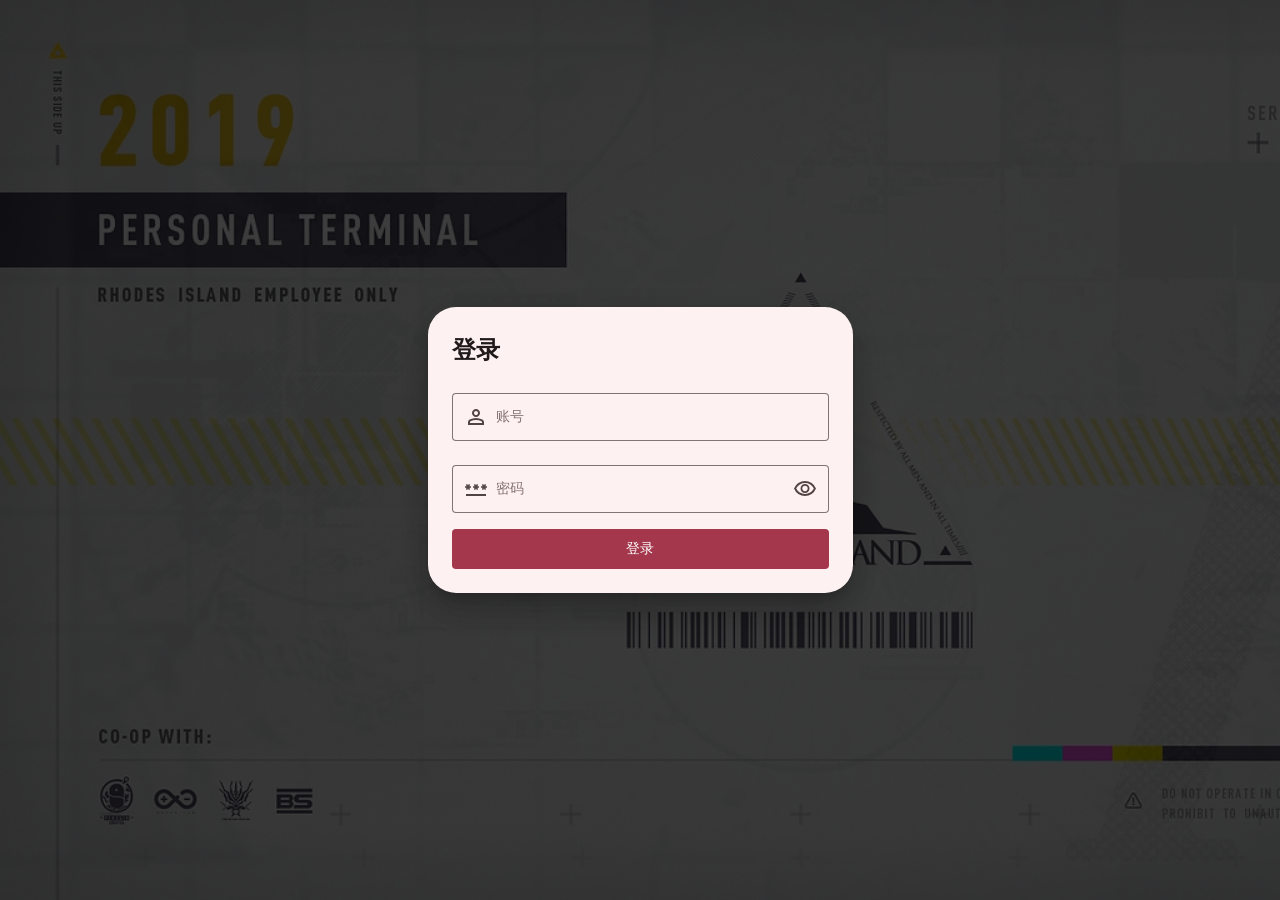
<file: templates/login.html>
<!DOCTYPE html>
<html lang="zh-cn">
  <head>
    <meta charset="UTF-8" />
    <meta
      name="viewport"
      content="width=device-width,initial-scale=1,minimum-scale=1,maximum-scale=1,user-scalable=no"
    />
    <meta name="mobile-web-app-capable" content="yes" />
    <link rel="stylesheet" href="/static/css/sober-theme.css" />
    <link rel="stylesheet" href="/static/css/login.css" />
    <title>登录 | PRTS</title>
    <style>
      html,
      body {
        height: 100%;
        overflow: hidden;
        margin: 0;
        /**禁用字体缩放**/
        -webkit-text-size-adjust: none;
      }

      .scrim {
        background: none !important;
      }

      /**隐藏未加载的组件**/
      :not(:defined) {
        display: none;
      }

      .dialog {
        display: flex;
        flex-direction: column;
        gap: 16px;
        padding: 24px;
      }

      .dialog > .text-field {
        flex-grow: 1;
        width: auto;
      }

      .dialog > .link {
        display: flex;
        justify-content: space-between;
        align-items: center;
        font-size: 0.875rem;
      }

      .dialog > .link > a {
        color: var(--s-color-primary);
        text-decoration: none;
      }

      .dialog > .other {
        display: flex;
        gap: 16px;
        justify-content: center;
        padding: 0 24px;
      }
    </style>
  </head>

  <body>
    <s-page
      theme="auto"
      style="display: flex; justify-content: center; align-items: center"
    >
      <s-dialog showed="true">
        <s-button slot="trigger">登录</s-button>
        <div slot="headline">登录</div>
        <div class="dialog">
          <s-text-field class="text-field" label="账号" value="" id="username">
            <svg
              xmlns="http://www.w3.org/2000/svg"
              viewBox="0 -960 960 960"
              slot="start"
            >
              <path
                d="M480-480q-66 0-113-47t-47-113q0-66 47-113t113-47q66 0 113 47t47 113q0 66-47 113t-113 47ZM160-160v-112q0-34 17.5-62.5T224-378q62-31 126-46.5T480-440q66 0 130 15.5T736-378q29 15 46.5 43.5T800-272v112H160Zm80-80h480v-32q0-11-5.5-20T700-306q-54-27-109-40.5T480-360q-56 0-111 13.5T260-306q-9 5-14.5 14t-5.5 20v32Zm240-320q33 0 56.5-23.5T560-640q0-33-23.5-56.5T480-720q-33 0-56.5 23.5T400-640q0 33 23.5 56.5T480-560Zm0-80Zm0 400Z"
              ></path>
            </svg>
          </s-text-field>
          <s-text-field
            class="text-field"
            style="margin-top: 8px"
            label="密码"
            type="password"
            value=""
            id="password"
          >
            <svg
              xmlns="http://www.w3.org/2000/svg"
              viewBox="0 -960 960 960"
              slot="start"
            >
              <path
                d="M80-200v-80h800v80H80Zm46-242-52-30 34-60H40v-60h68l-34-58 52-30 34 58 34-58 52 30-34 58h68v60h-68l34 60-52 30-34-60-34 60Zm320 0-52-30 34-60h-68v-60h68l-34-58 52-30 34 58 34-58 52 30-34 58h68v60h-68l34 60-52 30-34-60-34 60Zm320 0-52-30 34-60h-68v-60h68l-34-58 52-30 34 58 34-58 52 30-34 58h68v60h-68l34 60-52 30-34-60-34 60Z"
              ></path>
            </svg>
            <s-icon-button slot="end">
              <svg xmlns="http://www.w3.org/2000/svg" viewBox="0 -960 960 960">
                <path
                  d="M480-320q75 0 127.5-52.5T660-500q0-75-52.5-127.5T480-680q-75 0-127.5 52.5T300-500q0 75 52.5 127.5T480-320Zm0-72q-45 0-76.5-31.5T372-500q0-45 31.5-76.5T480-608q45 0 76.5 31.5T588-500q0 45-31.5 76.5T480-392Zm0 192q-146 0-266-81.5T40-500q54-137 174-218.5T480-800q146 0 266 81.5T920-500q-54 137-174 218.5T480-200Zm0-300Zm0 220q113 0 207.5-59.5T832-500q-50-101-144.5-160.5T480-720q-113 0-207.5 59.5T128-500q50 101 144.5 160.5T480-280Z"
                ></path>
              </svg>
            </s-icon-button>
          </s-text-field>
          <s-button
            id="submit"
            style="border-radius: 4px; box-shadow: none"
            onclick="login()"
          >
            <s-circular-progress
              indeterminate="true"
              slot="start"
              id="progress"
              style="display: none"
            ></s-circular-progress>
            登录
          </s-button>
        </div>
      </s-dialog>
    </s-page>
    <script>
      function login() {
        const submit = document.querySelector("#submit");
        const progress = document.querySelector("#progress");

        progress.style.display = "block";
        submit.disabled = true;

        fetch("/api/login", {
          method: "POST",
          headers: {
            "Content-Type": "application/json",
          },
          body: JSON.stringify({
            username: document.querySelector("#username").value,
            password: document.querySelector("#password").value,
          }),
          credentials: "include", // 允许携带cookie
        })
          .then((response) => {
            if (response.redirected) {
              // 如果后端返回重定向
              window.location.href = response.url;
            } else {
              return response.json().then((data) => {
                if (!response.ok) throw new Error(data.message || "登录失败");
                return data;
              });
            }
          })
          .catch((error) => {
            console.error("登录错误：", error);
            alert(error.message);
          })
          .finally(() => {
            progress.style.display = "none";
            submit.disabled = false;
          });
      }
    </script>
    <script src="/static/js/sober.min.js"></script>
  </body>
</html>
</file>
<file: static/css/sober-theme.css>
s-page {
  --s-color-primary: #a5374d;
  --s-color-on-primary: #ffffff;
  --s-color-primary-container: #ffd9dd;
  --s-color-on-primary-container: #400012;
  --s-color-secondary: #76565a;
  --s-color-on-secondary: #ffffff;
  --s-color-secondary-container: #ffd9dd;
  --s-color-on-secondary-container: #2c1518;
  --s-color-tertiary: #785831;
  --s-color-on-tertiary: #ffffff;
  --s-color-tertiary-container: #ffddb8;
  --s-color-on-tertiary-container: #2a1700;
  --s-color-error: #ba1a1a;
  --s-color-on-error: #ffffff;
  --s-color-error-container: #ffdad6;
  --s-color-on-error-container: #410002;
  --s-color-background: #fffbff;
  --s-color-on-background: #201a1b;
  --s-color-outline: #847374;
  --s-color-outline-variant: #d7c1c3;
  --s-color-surface: #fffbff;
  --s-color-on-surface: #201a1b;
  --s-color-surface-variant: #f4dddf;
  --s-color-on-surface-variant: #524344;
  --s-color-inverse-surface: #362f2f;
  --s-color-inverse-on-surface: #fbeeee;
  --s-color-inverse-primary: #ffb2bb;
  --s-color-surface-container: #f8ebeb;
  --s-color-surface-container-lowest: #ece0e0;
  --s-color-surface-container-low: #f2e5e5;
  --s-color-surface-container-high: #fef1f1;
  --s-color-surface-container-highest: #ffffff;
  --s-color-dark-primary: #ffb2bb;
  --s-color-dark-on-primary: #660222;
  --s-color-dark-primary-container: #861e37;
  --s-color-dark-on-primary-container: #ffd9dd;
  --s-color-dark-secondary: #e5bdc0;
  --s-color-dark-on-secondary: #43292c;
  --s-color-dark-secondary-container: #5c3f42;
  --s-color-dark-on-secondary-container: #ffd9dd;
  --s-color-dark-tertiary: #e9bf8f;
  --s-color-dark-on-tertiary: #442b07;
  --s-color-dark-tertiary-container: #5e411b;
  --s-color-dark-on-tertiary-container: #ffddb8;
  --s-color-dark-error: #ffb4ab;
  --s-color-dark-on-error: #690005;
  --s-color-dark-error-container: #93000a;
  --s-color-dark-on-error-container: #ffb4ab;
  --s-color-dark-background: #201a1b;
  --s-color-dark-on-background: #ece0e0;
  --s-color-dark-outline: #9f8c8e;
  --s-color-dark-outline-variant: #524344;
  --s-color-dark-surface: #201a1b;
  --s-color-dark-on-surface: #ece0e0;
  --s-color-dark-surface-variant: #524344;
  --s-color-dark-on-surface-variant: #d7c1c3;
  --s-color-dark-inverse-surface: #ece0e0;
  --s-color-dark-inverse-on-surface: #362f2f;
  --s-color-dark-inverse-primary: #a5374d;
  --s-color-dark-surface-container: #241e1f;
  --s-color-dark-surface-container-lowest: #120d0d;
  --s-color-dark-surface-container-low: #201a1b;
  --s-color-dark-surface-container-high: #2f2829;
  --s-color-dark-surface-container-highest: #3a3333;
}
</file>
